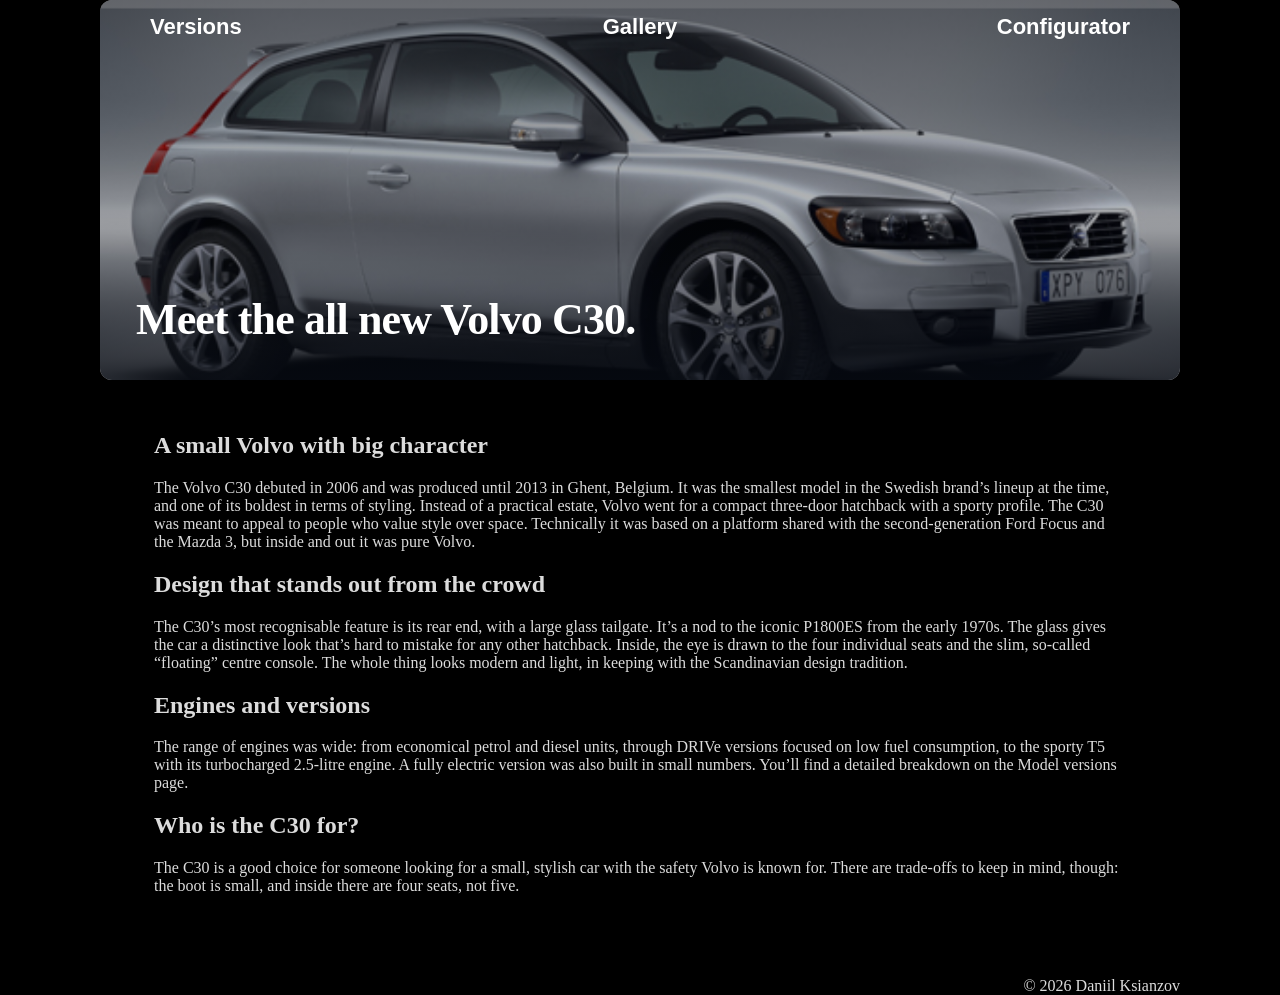
<file: index.html>
<!DOCTYPE html>
<html lang="en">
<head>
    <meta charset="UTF-8">
    <meta name="viewport" content="width=device-width, initial-scale=1.0">
    <link rel="stylesheet" href="style.css">
    <title>Volvo C30</title>
</head>
<body>
    <div class="version">
        <header>
            <div class="banner">
                <img src="img/c30_2.jpg">                
                <h1 class="banner-text">Meet the all new Volvo C30.</h1>
                <nav>    
                    <div class="topnav">
                        <a href="wersje.html"><b>Versions</b></a>
                    
                        <div class="topnav-centered">
                            <a href="galeria.html"><b>Gallery</b></a>
                        </div>
                        <div class="topnav-right">
                            <a href="konfigurator.html"><b>Configurator</b></a>
                        </div>
                    </div>
                </nav>
            </div>
    </header>
    
    <main>
        <div class="text">
            <h2>A small Volvo with big character</h2>
            The Volvo C30 debuted in 2006 and was produced until 2013 in Ghent, Belgium. It was the smallest model in the Swedish brand’s lineup at the time, and one of its boldest in terms of styling. Instead of a practical estate, Volvo went for a compact three-door hatchback with a sporty profile.

    The C30 was meant to appeal to people who value style over space. Technically it was based on a platform shared with the second-generation Ford Focus and the Mazda 3, but inside and out it was pure Volvo.
        
            <h2>Design that stands out from the crowd</h2>
            The C30’s most recognisable feature is its rear end, with a large glass tailgate. It’s a nod to the iconic P1800ES from the early 1970s. The glass gives the car a distinctive look that’s hard to mistake for any other hatchback.

Inside, the eye is drawn to the four individual seats and the slim, so-called “floating” centre console. The whole thing looks modern and light, in keeping with the Scandinavian design tradition.
    
            <h2>Engines and versions</h2>
            The range of engines was wide: from economical petrol and diesel units, through DRIVe versions focused on low fuel consumption, to the sporty T5 with its turbocharged 2.5-litre engine. A fully electric version was also built in small numbers. You’ll find a detailed breakdown on the Model versions page.

            <h2>Who is the C30 for?</h2>
            The C30 is a good choice for someone looking for a small, stylish car with the safety Volvo is known for. There are trade-offs to keep in mind, though: the boot is small, and inside there are four seats, not five.
        
        </div>
        </main>
    
    <br>
    <footer>
        © 2026 Daniil Ksianzov
    </footer>
</div>
</body>
</html>
</file>
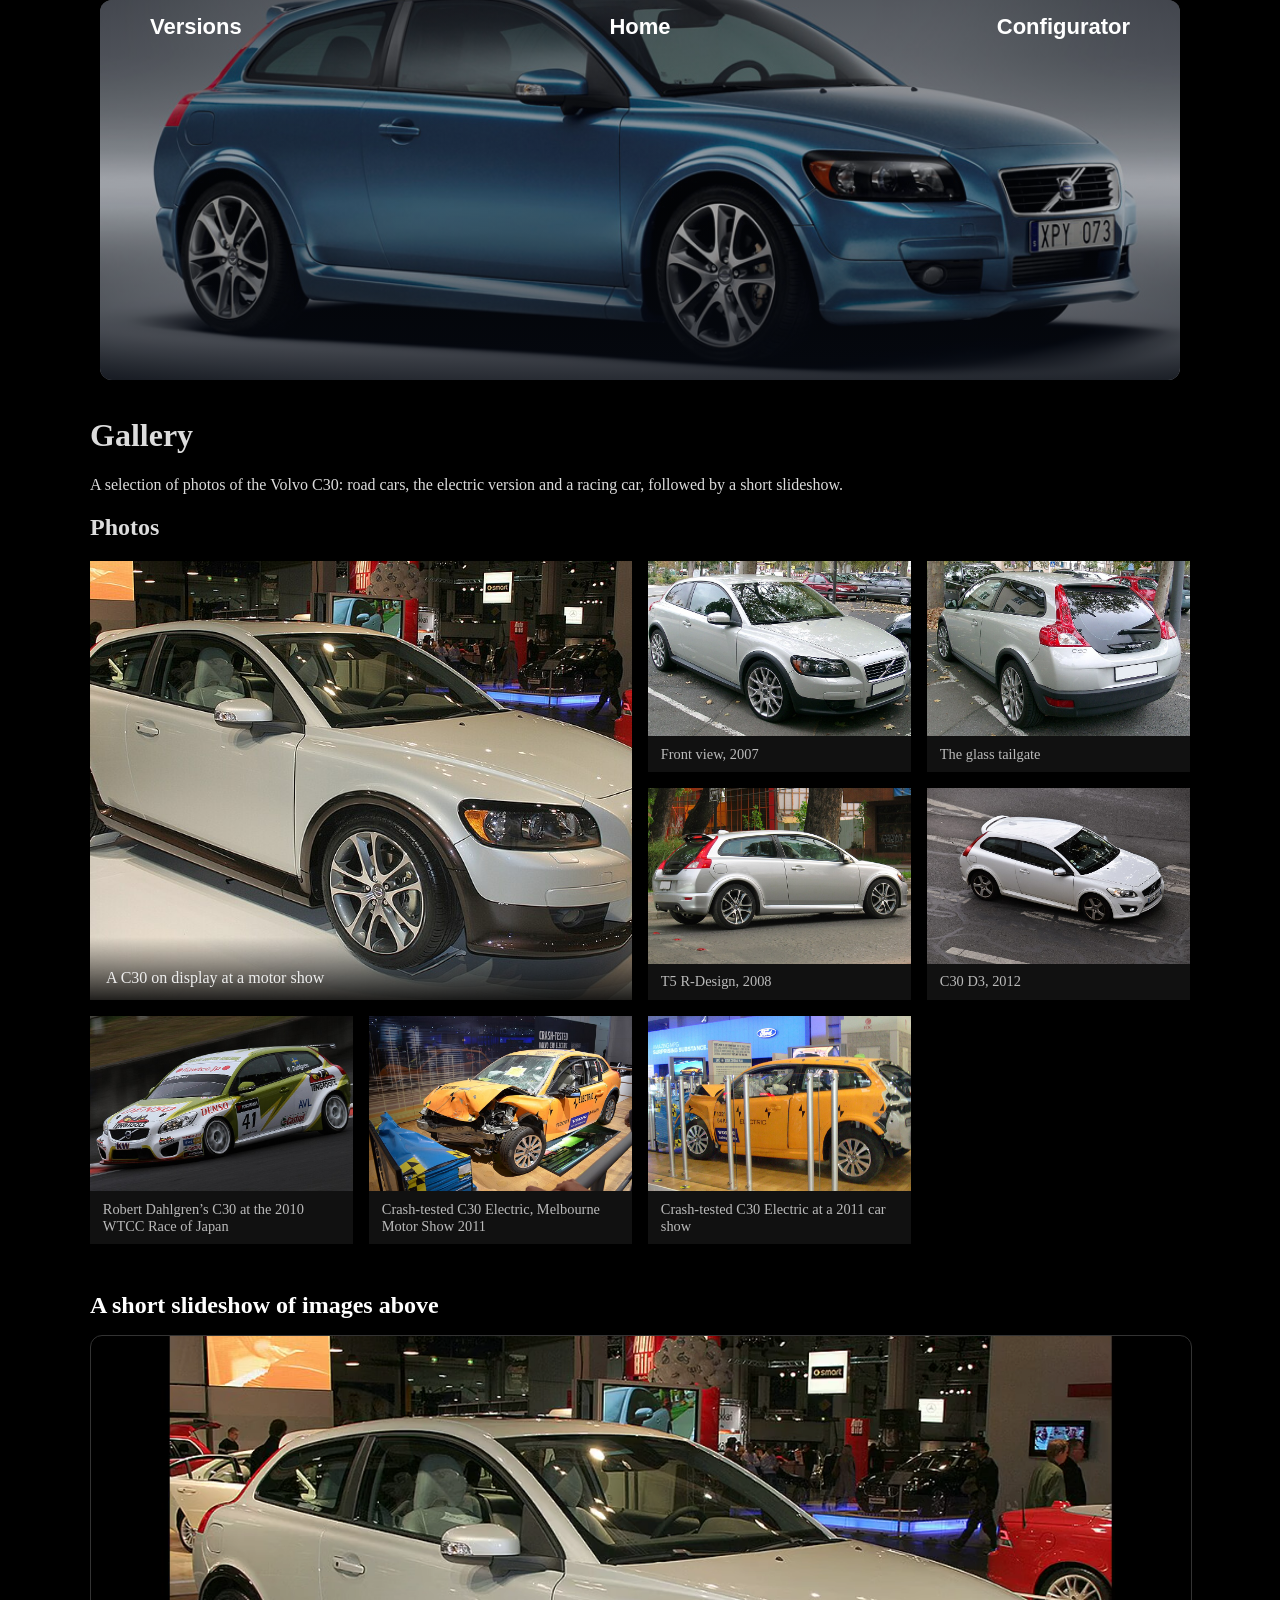
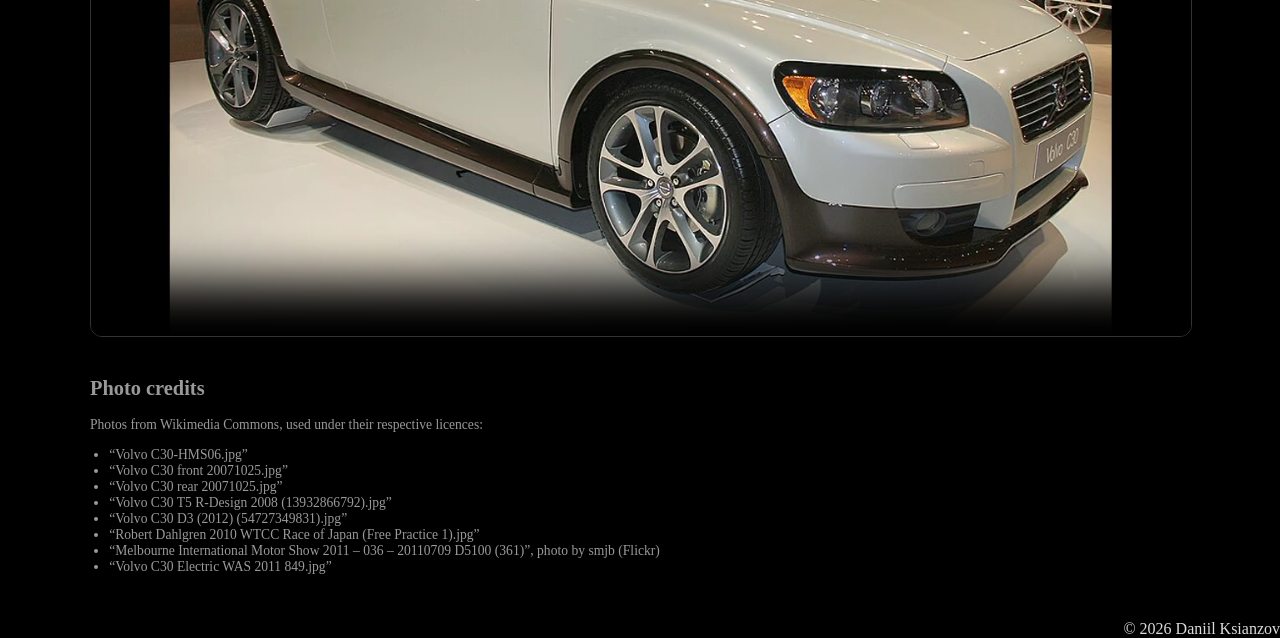
<file: galeria.html>
<!DOCTYPE html>
<html lang="en">
<head>
    <meta charset="UTF-8">
    <meta name="viewport" content="width=device-width, initial-scale=1.0">
    <link rel="stylesheet" href="style.css">
    <title>Gallery</title>
</head>
<body>
    <!DOCTYPE html>
<html lang="en">
<head>
    <meta charset="UTF-8">
    <meta name="viewport" content="width=device-width, initial-scale=1.0">
    <link rel="stylesheet" href="style.css">
    <title>Gallery - Volvo C30</title>
</head>
<body>
<div class="version"> 
    <header>
        <div class="banner">
            <img src="img/c30blue.jpg" alt="Volvo C30">
        <nav>
            <div class="topnav">
                <a href="wersje.html"><b>Versions</b></a>

                <div class="topnav-centered">
                    <a href="index.html" aria-current="page"><b>Home</b></a>
                </div>
                <div class="topnav-right">
                    <a href="konfigurator.html"><b>Configurator</b></a>
                </div>
            </div>
        </nav>
        </div>
    </header>
</div>

    <main class="gallery-page">
        <h1>Gallery</h1>

        <p>
            A selection of photos of the Volvo C30: road cars, the electric version
            and a racing car, followed by a short slideshow.
        </p>

        <section>
            <h2>Photos</h2>

            <div class="gallery">
                <figure class="featured" data-category="exterior">
                    <img src="img/c30-show-white.jpg" alt="White Volvo C30 with brown lower trim on a motor show stand">
                    <figcaption>A C30 on display at a motor show</figcaption>
                </figure>

                <figure data-category="exterior">
                    <img src="img/c30-front.jpg" alt="Front three-quarter view of a light silver Volvo C30 parked on a street" loading="lazy">
                    <figcaption>Front view, 2007</figcaption>
                </figure>

                <figure data-category="exterior">
                    <img src="img/c30-rear.jpg" alt="Rear of a light silver Volvo C30 showing its large glass tailgate" loading="lazy">
                    <figcaption>The glass tailgate</figcaption>
                </figure>

                <figure data-category="exterior">
                    <img src="img/c30-t5-rdesign.jpg" alt="Silver Volvo C30 T5 R-Design from the rear three-quarter, with a roof spoiler and twin exhausts" loading="lazy">
                    <figcaption>T5 R-Design, 2008</figcaption>
                </figure>

                <figure data-category="exterior">
                    <img src="img/c30-d3.jpg" alt="White Volvo C30 seen from above on a city street" loading="lazy">
                    <figcaption>C30 D3, 2012</figcaption>
                </figure>

                <figure data-category="racing">
                    <img src="img/c30-wtcc.jpg" alt="Volvo C30 touring car in green and white livery, number 41, on a race track" loading="lazy">
                    <figcaption>Robert Dahlgren’s C30 at the 2010 WTCC Race of Japan</figcaption>
                </figure>

                <figure data-category="electric">
                    <img src="img/c30-electric-crash-1.jpg" alt="Orange crash-tested Volvo C30 Electric with a crushed front end on a show stand" loading="lazy">
                    <figcaption>Crash-tested C30 Electric, Melbourne Motor Show 2011</figcaption>
                </figure>

                <figure data-category="electric">
                    <img src="img/c30-electric-crash-2.jpg" alt="Side view of an orange crash-tested Volvo C30 Electric behind glass barriers" loading="lazy">
                    <figcaption>Crash-tested C30 Electric at a 2011 car show</figcaption>
                </figure>
            </div>
        </section>

        <section class="video-section">
            <h2>A short slideshow of images above</h2>
            <video controls class="video-player">
                <source src="video/c30.webm" type="video/webm">
            </video>

            <!-- <video controls width="100%">
                <source src="https://www.w3schools.com/html/mov_bbb.mp4" type="video/mp4">
            </video> -->
        </section>

        <section class="credits">
            <h2>Photo credits</h2>
            <p>Photos from Wikimedia Commons, used under their respective licences:</p>
            <ul>
                <li>“Volvo C30-HMS06.jpg”</li>
                <li>“Volvo C30 front 20071025.jpg”</li>
                <li>“Volvo C30 rear 20071025.jpg”</li>
                <li>“Volvo C30 T5 R-Design 2008 (13932866792).jpg”</li>
                <li>“Volvo C30 D3 (2012) (54727349831).jpg”</li>
                <li>“Robert Dahlgren 2010 WTCC Race of Japan (Free Practice 1).jpg”</li>
                <li>“Melbourne International Motor Show 2011 – 036 – 20110709 D5100 (361)”, photo by smjb (Flickr)</li>
                <li>“Volvo C30 Electric WAS 2011 849.jpg”</li>
            </ul>
        </section>
    </main>

    <footer>
        © 2026 Daniil Ksianzov
    </footer>
</body>
</html>
</file>
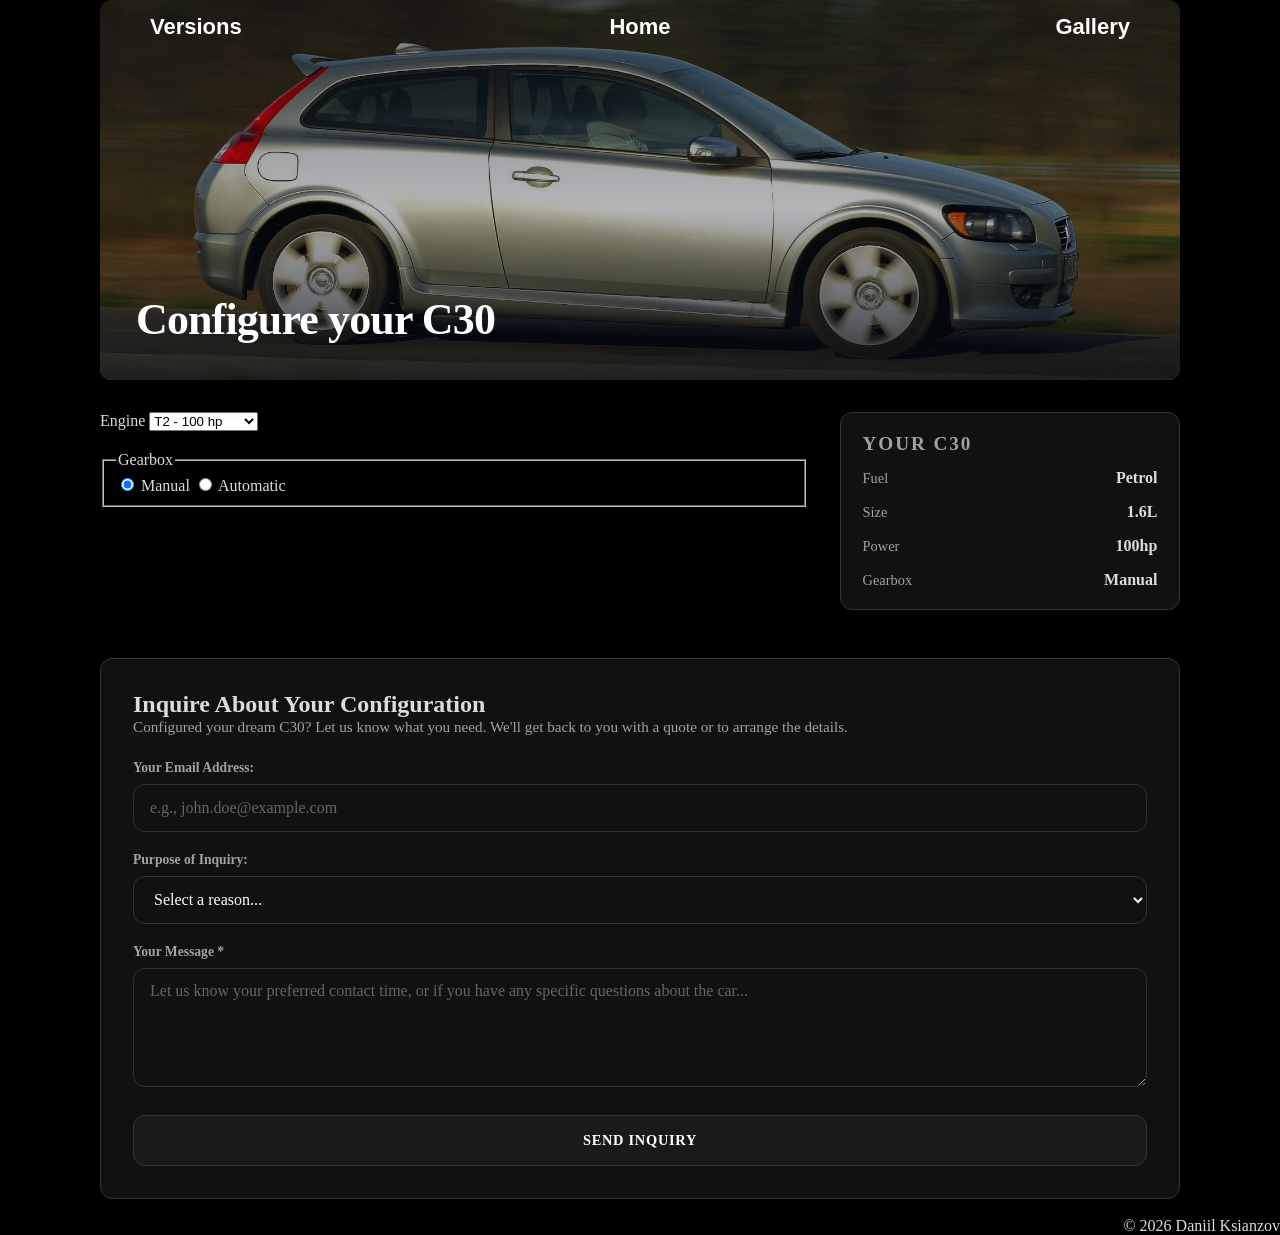
<file: konfigurator.html>
<!DOCTYPE html>
<html lang="en">
<head>
    <meta charset="UTF-8">
    <meta name="viewport" content="width=device-width, initial-scale=1.0">
    <link rel="stylesheet" href="style.css">
    <script src="konfigurator.js" defer></script>
    <title>Configurator</title>
</head>
<body>
<div class="version">
    <header>
        <div class="banner">
            <img src="img/Volvo-C30-33_2.jpg">
            <h1 class="banner-text">Configure your C30</h1>
            <nav>    
                <div class="topnav">
                    <a href="wersje.html"><b>Versions</b></a>
                
                    <div class="topnav-centered">
                        <a href="index.html"><b>Home</b></a>
                    </div>
                    <div class="topnav-right">
                        <a href="galeria.html"><b>Gallery</b></a>
                    </div>
                </div>
            </nav>
        </div>
    </header>
    <div class="controls">
        <div class="field">
            <label for="engine">Engine</label>
            <select id="engine">
            <optgroup label="Petrol">
                <option value="T2">T2 - 100 hp</option>
                <option value="T3">T3 - 150 hp</option>
                <option value="T4">T4 - 180 hp</option>
                <option value="T5">T5 - 230 hp</option>
            </optgroup>
            <optgroup label="Diesel">
                <option value="D2">D2 - 115 hp</option>
                <option value="D3">D3 - 150 hp</option>
                <option value="D4">D4 - 177 hp</option>
                <option value="D5">D5 - 180 hp</option>
            </optgroup>
            <optgroup label="Electric">
                <option value="EV">C30 Electric</option>
            </optgroup>
            </select>
        </div>

    <fieldset>
        <legend>Gearbox</legend>
        <label><input type="radio" name="gearbox" value="manual" checked> Manual</label>
        <label><input type="radio" name="gearbox" value="automatic"> Automatic</label>
    </fieldset>
    </div>

    <aside>
    <h2>Your C30</h2>
    <dl>
        <dt>Fuel</dt>     <dd id="sum-fuel"></dd>
        <dt>Size</dt>     <dd id="sum-capacity"></dd>
        <dt>Power</dt>    <dd id="sum-power"></dd>
        <dt>Gearbox</dt>  <dd id="sum-gearbox"></dd>
    </dl>
    </aside>

    <main class="contact-container">
        <h2>Inquire About Your Configuration</h2>
        <p style="color: var(--muted); margin-top: -1rem; margin-bottom: 1.5rem; font-size: 0.95rem;">
            Configured your dream C30? Let us know what you need. We'll get back to you with a quote or to arrange the details.
        </p>

        <form action="#" method="POST" class="contact-form">
            
            <div class="form-group">
                <label for="email">Your Email Address: </label>
                <input type="email" id="email" name="email" placeholder="e.g., john.doe@example.com" required>
            </div>

            <!-- 2. Subject Select (At least 3 options) -->
            <div class="form-group">
                <label for="subject">Purpose of Inquiry: </label>
                <select id="subject" name="subject" required>
                    <option value="" disabled selected>Select a reason...</option>
                    <option value="quote">Request a quote for this configuration</option>
                    <option value="purchase">Proceed with purchase / order</option>
                    <option value="test-drive">Book a test drive</option>
                    <option value="other">Other questions</option>
                </select>
            </div>

            <div class="form-group">
                <label for="message">Your Message *</label>
                <textarea id="message" name="message" rows="5" 
                    placeholder="Let us know your preferred contact time, or if you have any specific questions about the car..." 
                    required></textarea>
            </div>

            <button type="submit" class="submit-btn">Send Inquiry</button>
            
        </form>
    </main>
    </div>

    <br>
    <footer>
        © 2026 Daniil Ksianzov
    </footer>
</div>
</body>
</html>
</file>
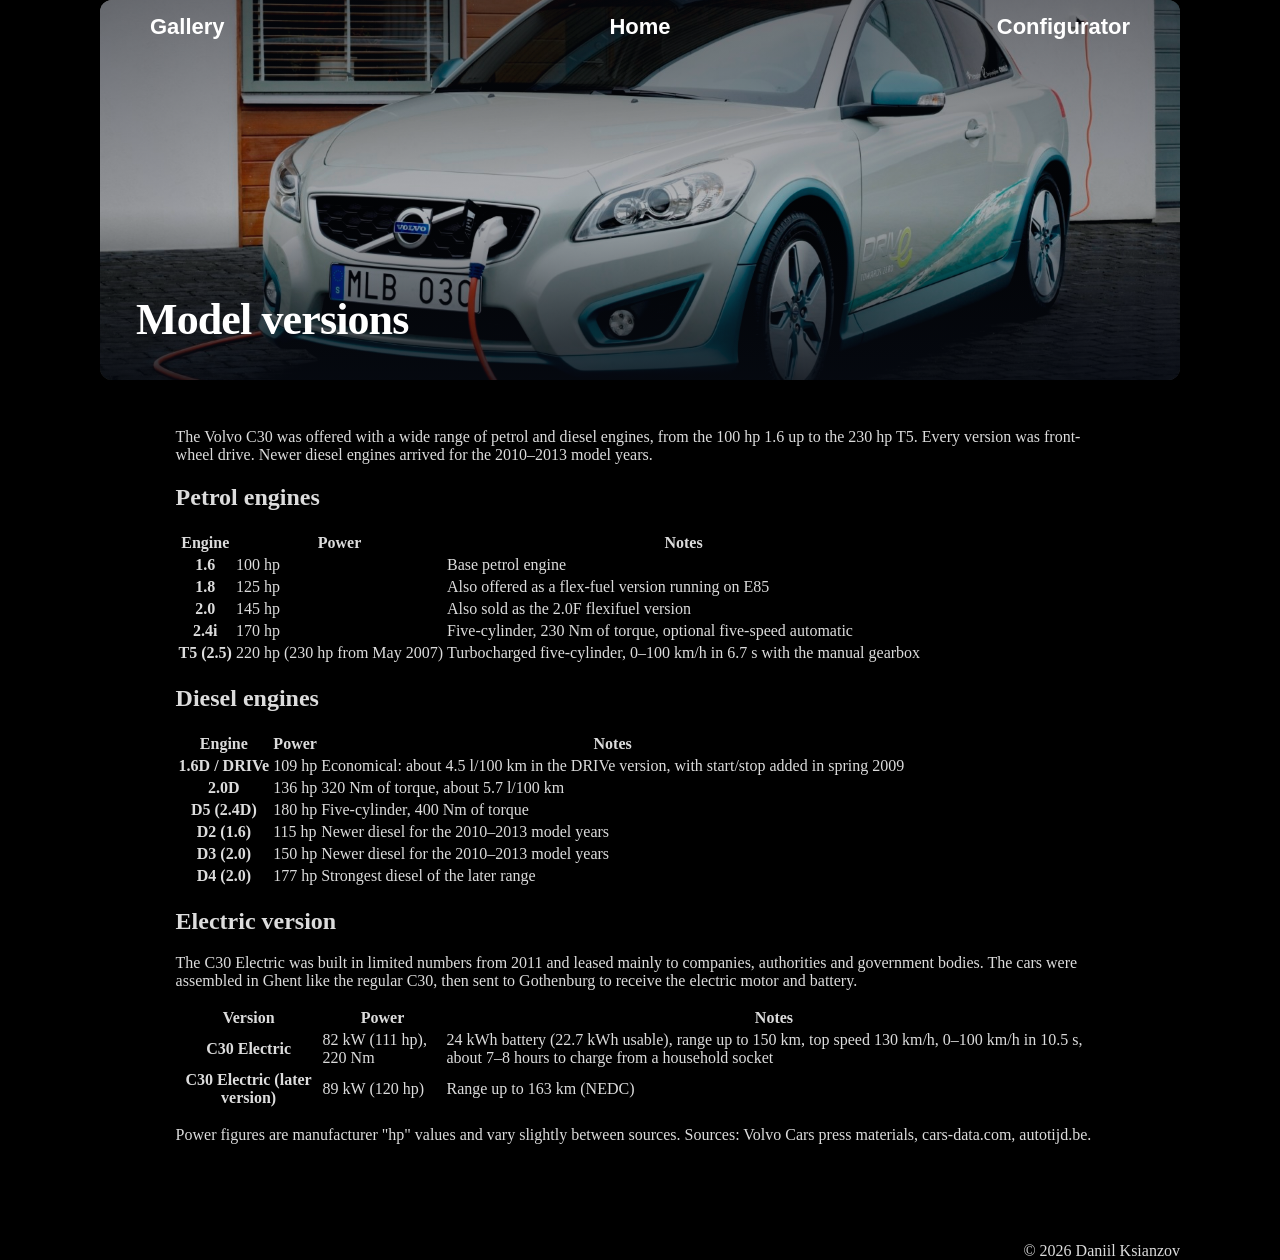
<file: wersje.html>
<!DOCTYPE html>
<html lang="en">
<head>
    <meta charset="UTF-8">
    <meta name="viewport" content="width=device-width, initial-scale=1.0">
    <link rel="stylesheet" href="style.css">
    <title>Versions</title>
</head>
<body>
    <div class="version">
    <header>
        <div class="banner">
            <img src="img/c30electric2.jpg">
            <h1 class="banner-text">Model versions</h1>
            <nav>    
                <div class="topnav">
                    <a href="galeria.html"><b>Gallery</b></a>
                
                    <div class="topnav-centered">
                        <a href="index.html"><b>Home</b></a>
                    </div>
                    <div class="topnav-right">
                        <a href="konfigurator.html"><b>Configurator</b></a>
                    </div>
                </div>
            </nav>
        </div>
    </header>

    <main class="versions">
        <p>
            The Volvo C30 was offered with a wide range of petrol and diesel engines,
            from the 100 hp 1.6 up to the 230 hp T5. Every version was front-wheel drive.
            Newer diesel engines arrived for the 2010–2013 model years.
        </p>
 
        <section>
            <h2>Petrol engines</h2>
 
            <div class="table-wrap">
                <table>
                    <thead>
                        <tr>
                            <th scope="col">Engine</th>
                            <th scope="col">Power</th>
                            <th scope="col">Notes</th>
                        </tr>
                    </thead>
 
                    <tbody>
                        <tr>
                            <th scope="row">1.6</th>
                            <td>100 hp</td>
                            <td>Base petrol engine</td>
                        </tr>
                        <tr>
                            <th scope="row">1.8</th>
                            <td>125 hp</td>
                            <td>Also offered as a flex-fuel version running on E85</td>
                        </tr>
                        <tr>
                            <th scope="row">2.0</th>
                            <td>145 hp</td>
                            <td>Also sold as the 2.0F flexifuel version</td>
                        </tr>
                        <tr>
                            <th scope="row">2.4i</th>
                            <td>170 hp</td>
                            <td>Five-cylinder, 230 Nm of torque, optional five-speed automatic</td>
                        </tr>
                        <tr>
                            <th scope="row">T5 (2.5)</th>
                            <td>220 hp (230 hp from May 2007)</td>
                            <td>Turbocharged five-cylinder, 0–100 km/h in 6.7 s with the manual gearbox</td>
                        </tr>
                    </tbody>
                </table>
            </div>
        </section>
 
        <section>
            <h2>Diesel engines</h2>
 
            <div class="table-wrap">
                <table>
                    <thead>
                        <tr>
                            <th scope="col">Engine</th>
                            <th scope="col">Power</th>
                            <th scope="col">Notes</th>
                        </tr>
                    </thead>
                    <tbody>
                        <tr>
                            <th scope="row">1.6D / DRIVe</th>
                            <td>109 hp</td>
                            <td>Economical: about 4.5 l/100 km in the DRIVe version, with start/stop added in spring 2009</td>
                        </tr>
                        <tr>
                            <th scope="row">2.0D</th>
                            <td>136 hp</td>
                            <td>320 Nm of torque, about 5.7 l/100 km</td>
                        </tr>
                        <tr>
                            <th scope="row">D5 (2.4D)</th>
                            <td>180 hp</td>
                            <td>Five-cylinder, 400 Nm of torque</td>
                        </tr>
                        <tr>
                            <th scope="row">D2 (1.6)</th>
                            <td>115 hp</td>
                            <td>Newer diesel for the 2010–2013 model years</td>
                        </tr>
                        <tr>
                            <th scope="row">D3 (2.0)</th>
                            <td>150 hp</td>
                            <td>Newer diesel for the 2010–2013 model years</td>
                        </tr>
                        <tr>
                            <th scope="row">D4 (2.0)</th>
                            <td>177 hp</td>
                            <td>Strongest diesel of the later range</td>
                        </tr>
                    </tbody>
                </table>
            </div>
        </section>


        <section>
            <h2>Electric version</h2>
 
            <p>
                The C30 Electric was built in limited numbers from 2011 and leased mainly to
                companies, authorities and government bodies. The cars were assembled in Ghent like
                the regular C30, then sent to Gothenburg to receive the electric motor and battery.
            </p>
 
            <div class="table-wrap">
                <table>
                    <thead>
                        <tr>
                            <th scope="col">Version</th>
                            <th scope="col">Power</th>
                            <th scope="col">Notes</th>
                        </tr>
                    </thead>
                    <tbody>
                        <tr>
                            <th scope="row">C30 Electric</th>
                            <td>82 kW (111 hp), 220 Nm</td>
                            <td>24 kWh battery (22.7 kWh usable), range up to 150 km, top speed 130 km/h, 0–100 km/h in 10.5 s, about 7–8 hours to charge from a household socket</td>
                        </tr>
                        <tr>
                            <th scope="row">C30 Electric (later version)</th>
                            <td>89 kW (120 hp)</td>
                            <td>Range up to 163 km (NEDC)</td>
                        </tr>
                    </tbody>
                </table>
            </div>
        </section>
 
        <p class="source-note">
            Power figures are manufacturer "hp" values and vary slightly between sources.
            Sources: Volvo Cars press materials, cars-data.com, autotijd.be.
        </p>
    </main>
    <br>
    <footer>
        © 2026 Daniil Ksianzov
    </footer>
    </div>
</body>
</html>
</file>
<file: style.css>
body {
    margin: 0;
    background-color: black;
    color: #dcdcdc;
}

/* * { outline: 1px solid red; } */

:root {
    --bg: #000000;
    --surface: #111111;
    --text: #ffffff;
    --muted: #a1a1aa;
    --line: #333333;
    --accent: #5b8cff;
    --accent-soft: rgba(91, 140, 255, 0.15);
    --radius: 12px;
    --shadow: 0 10px 30px rgba(0,0,0,0.6);
}

a {
    color:inherit;
    font-size: 18px;
    text-decoration: none;
}

.banner {
    position: relative;
    min-height: clamp(220px, 34vw, 380px);
    border-radius: var(--radius);
    overflow: hidden;
    box-shadow: var(--shadow);
}

.banner img {
    position: absolute;
    inset: 0;
    width: 100%;
    height: 100%;
    object-fit: cover;
    object-position: center 60%;
    z-index: 0;
}

.banner::after {
    content: "";
    position: absolute;
    inset: 0;
    z-index: 1;
    background: linear-gradient(to top,
      rgba(6,10,18,.85) 0%, rgba(6,10,18,.30) 45%, rgba(6,10,18,.55) 100%);
}

.banner-text {
    position: absolute;
    left: clamp(1rem, 3vw, 2.25rem);
    bottom: clamp(1rem, 3vw, 2.25rem);
    z-index: 2;
    margin: 0;
    color: #ffffff;
    font-size: clamp(1.6rem, 4.5vw, 2.75rem);
    font-weight: 650;
    line-height: 1.1;
    letter-spacing: -.02em;
}

.banner nav {
    position: absolute;
    inset: 0 0 auto 0;
    z-index: 2;
    padding: clamp(.7rem, 2vw, 1rem) clamp(1rem, 3vw, 2.25rem);
}

.topnav {
    position: absolute;
    top: 0;
    left: 0;
    right: 0;
}

.topnav a {
    float: left;
    font-family: Arial, Helvetica, sans-serif;
    color: #ffffff;
    text-align: center;
    padding: 14px 50px;
    text-decoration: none;
    font-size: 22px;
}

.topnav a:hover {
      color: rgb(164, 164, 164);
}

.topnav a.active {
      color: white;
}

.topnav-centered a {
    float: none;
    position: absolute;
    top: 50%;
    left: 50%;
    transform: translate(-50%, -50%);
}

.topnav-right {
      float: right;
}

@media screen and (max-width: 600px) {
    .topnav a, .topnav-right {
        float: none;
        display: block;
    }

    .topnav-centered a {
        position: relative;
        top: 0;
        left: 0;
        transform: none;
    }
}

.text {
    padding-left: 5%;
    padding-right: 5%;
}

.versions {
    padding-left: 7%;
    padding-right: 7%;
}

footer {
    text-align: right;
}

.gallery-page {
    max-width: 1100px;
    margin: 0 auto;
    padding: 1rem 1.5rem 2rem;
}
  
.gallery {
    display: grid;
    grid-template-columns: repeat(auto-fit, minmax(260px, 1fr));
    gap: 1rem;
    grid-auto-flow: dense;
}
  
.gallery figure {
    position: relative;
    margin: 0;
    overflow: hidden;
    background: #111;
}
  
.gallery img {
    display: block;
    width: 100%;
    aspect-ratio: 3 / 2;
    object-fit: cover;
    transition: transform 0.3s ease;
}
  
.gallery figure:hover img {
    transform: scale(1.04);
}
  
.gallery figcaption {
    padding: 0.6rem 0.8rem;
    font-size: 0.9rem;
    color: #bbb;
}
  
@media (min-width: 700px) {
    .gallery .featured {
        grid-column: span 2;
        grid-row: span 2;
        min-height: 320px;
    }
  
    .gallery .featured img {
        position: absolute;
        inset: 0;
        height: 100%;
        aspect-ratio: auto;
    }
  
    .gallery .featured figcaption {
        position: absolute;
        left: 0;
        right: 0;
        bottom: 0;
        padding: 2rem 1rem 0.8rem;
        font-size: 1rem;
        color: #eee;
        background: linear-gradient(to top, rgba(0, 0, 0, 0.85), transparent);
    }
}
  
.credits {
    margin-top: 2.5rem;
    font-size: 0.85rem;
    color: #999;
}
  
.credits ul {
    padding-left: 1.2rem;
}

.version {
    max-width: 1080px;
    margin: 0 auto;
    display: grid;
    grid-template-columns: minmax(0, 1fr) 340px;
    gap: 2rem;
    align-items: start;
}
.version > main,
.version > header,
.version > footer { grid-column: 1 / -1; }

.controls {
    display: grid;
    gap: 1.25rem;
    align-content: start;
}

aside {
    position: sticky;
    top: 1.5rem;
    grid-column: 2;
    padding: 1.25rem 1.35rem;
    background: var(--surface);
    border: 1px solid var(--line);
    border-radius: var(--radius);
    box-shadow: var(--shadow);
}
aside h2 {
    margin: 0 0 .9rem;
    font-size: 1.2rem;
    font-weight: 700;
    letter-spacing: .1em;
    text-transform: uppercase;
    color: var(--muted);
}
dl {
    display: grid;
    grid-template-columns: auto 1fr;
    align-items: baseline;
    gap: 1rem 1rem;
    margin: 0;
}
dt { color: var(--muted); font-size: .9rem; }
dd {
    margin: 0;
    text-align: right;
    font-weight: 650;
    font-variant-numeric: tabular-nums;
}

.form-group input,
.form-group select,
.form-group textarea {
    width: 100%;
    font: inherit;
    color: #ffffff; 
    background: #111111;
    border: 1px solid #333333;
    border-radius: 12px;
    padding: 0.85rem 1rem;
    box-sizing: border-box;
}

.form-group select option {
    background-color: #111111;
    color: #ffffff;
}

.form-group input::placeholder,
.form-group textarea::placeholder {
    color: #666666;
}

.form-group input:focus,
.form-group select:focus,
.form-group textarea:focus {
    outline: none;
    background: #1a1a1a;
    border-color: #5b8cff;
    box-shadow: 0 0 0 4px rgba(91, 140, 255, 0.15);
}

.contact-container {
    grid-column: 1 / -1; /* Spans the full width below the config and aside */
    background: var(--surface);
    padding: 2rem;
    border-radius: var(--radius);
    border: 1px solid var(--line);
    box-shadow: var(--shadow);
    margin-top: 1rem;
}

.contact-container h2 {
    margin-top: 0;
    margin-bottom: 1rem;
}

.contact-form {
    display: flex;
    flex-direction: column;
    gap: 1.25rem;
}

.form-group {
    display: flex;
    flex-direction: column;
    gap: 0.5rem;
}

.form-group label {
    font-size: 0.85rem;
    font-weight: bold;
    color: var(--muted);
}

.submit-btn {
    font: inherit;
    font-weight: bold;
    font-size: 0.9rem;
    letter-spacing: 0.05em;
    text-transform: uppercase;
    color: var(--text);
    background: #1a1a1a;
    border: 1px solid var(--line);
    border-radius: var(--radius);
    padding: 1rem;
    cursor: pointer;
    margin-top: 0.5rem;
    transition: all 0.2s ease;
}


.video-section {
    margin-top: 3rem;
    margin-bottom: 2rem;
}

.video-section h2 {
    color: var(--text);
    font-size: 1.5rem;
    margin-bottom: 1rem;
}

.video-player {
    width: 100%;
    height: 100%;
    max-height: 600px;
    border-radius: var(--radius);
    border: 1px solid var(--line);
    box-shadow: var(--shadow);
    background-color: #000;
    display: block;
    outline: none;
}
</file>
